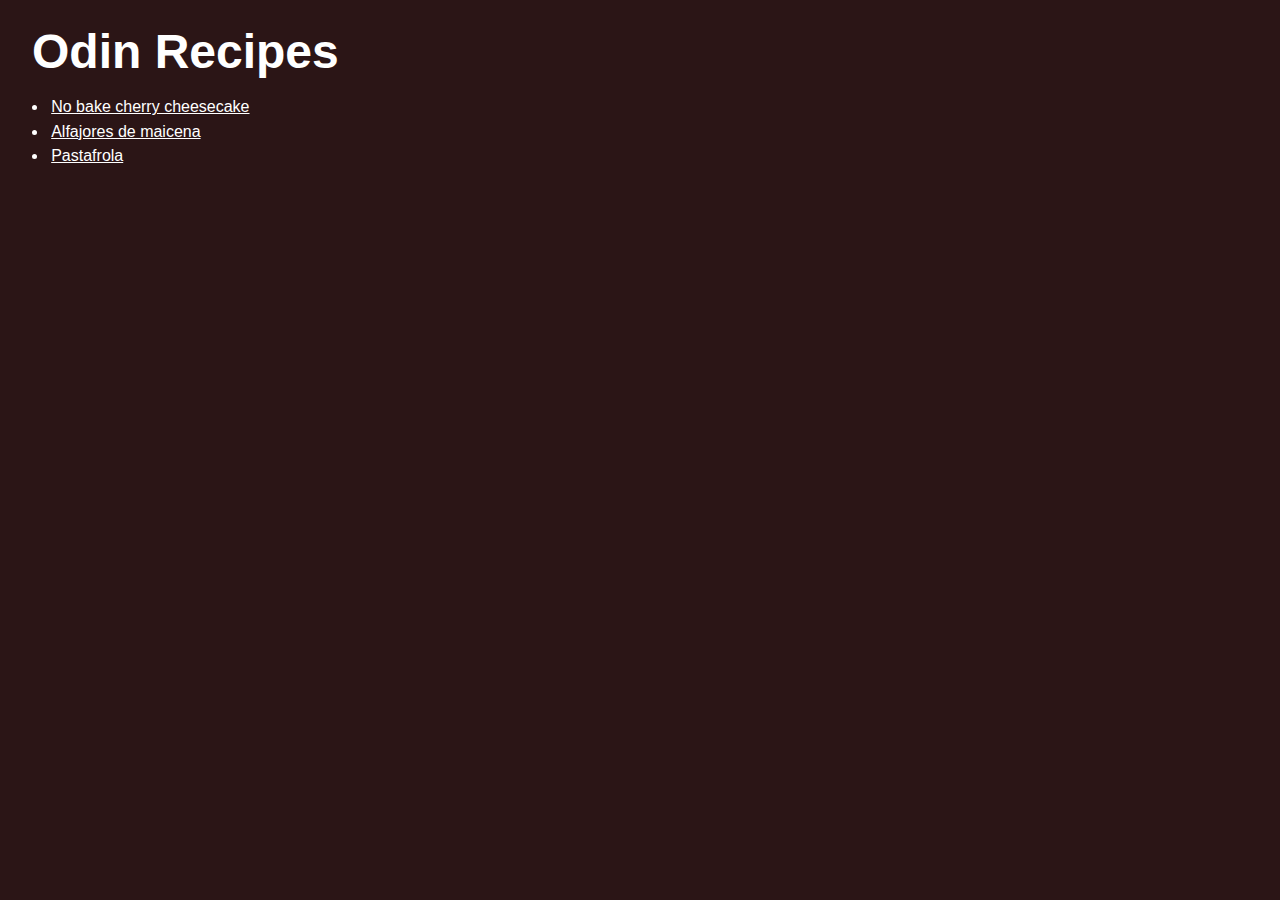
<file: index.html>
<!DOCTYPE html>
<html lang="en">
<head>
    <meta charset="UTF-8">
    <title>Odin Recipes</title>
    <link rel="stylesheet" href="./styles.css">
</head>
<body>
    <h1>Odin Recipes</h1>
    <ul>
    <li><a href="recipes/cheesecake.html">No bake cherry cheesecake</a></li>
    <li><a href="recipes/alfajores-maicena.html">Alfajores de maicena</a></li>
    <li><a href="recipes/pastafrola.html">Pastafrola</a></li>
    </ul>
</body>
</html>
</file>
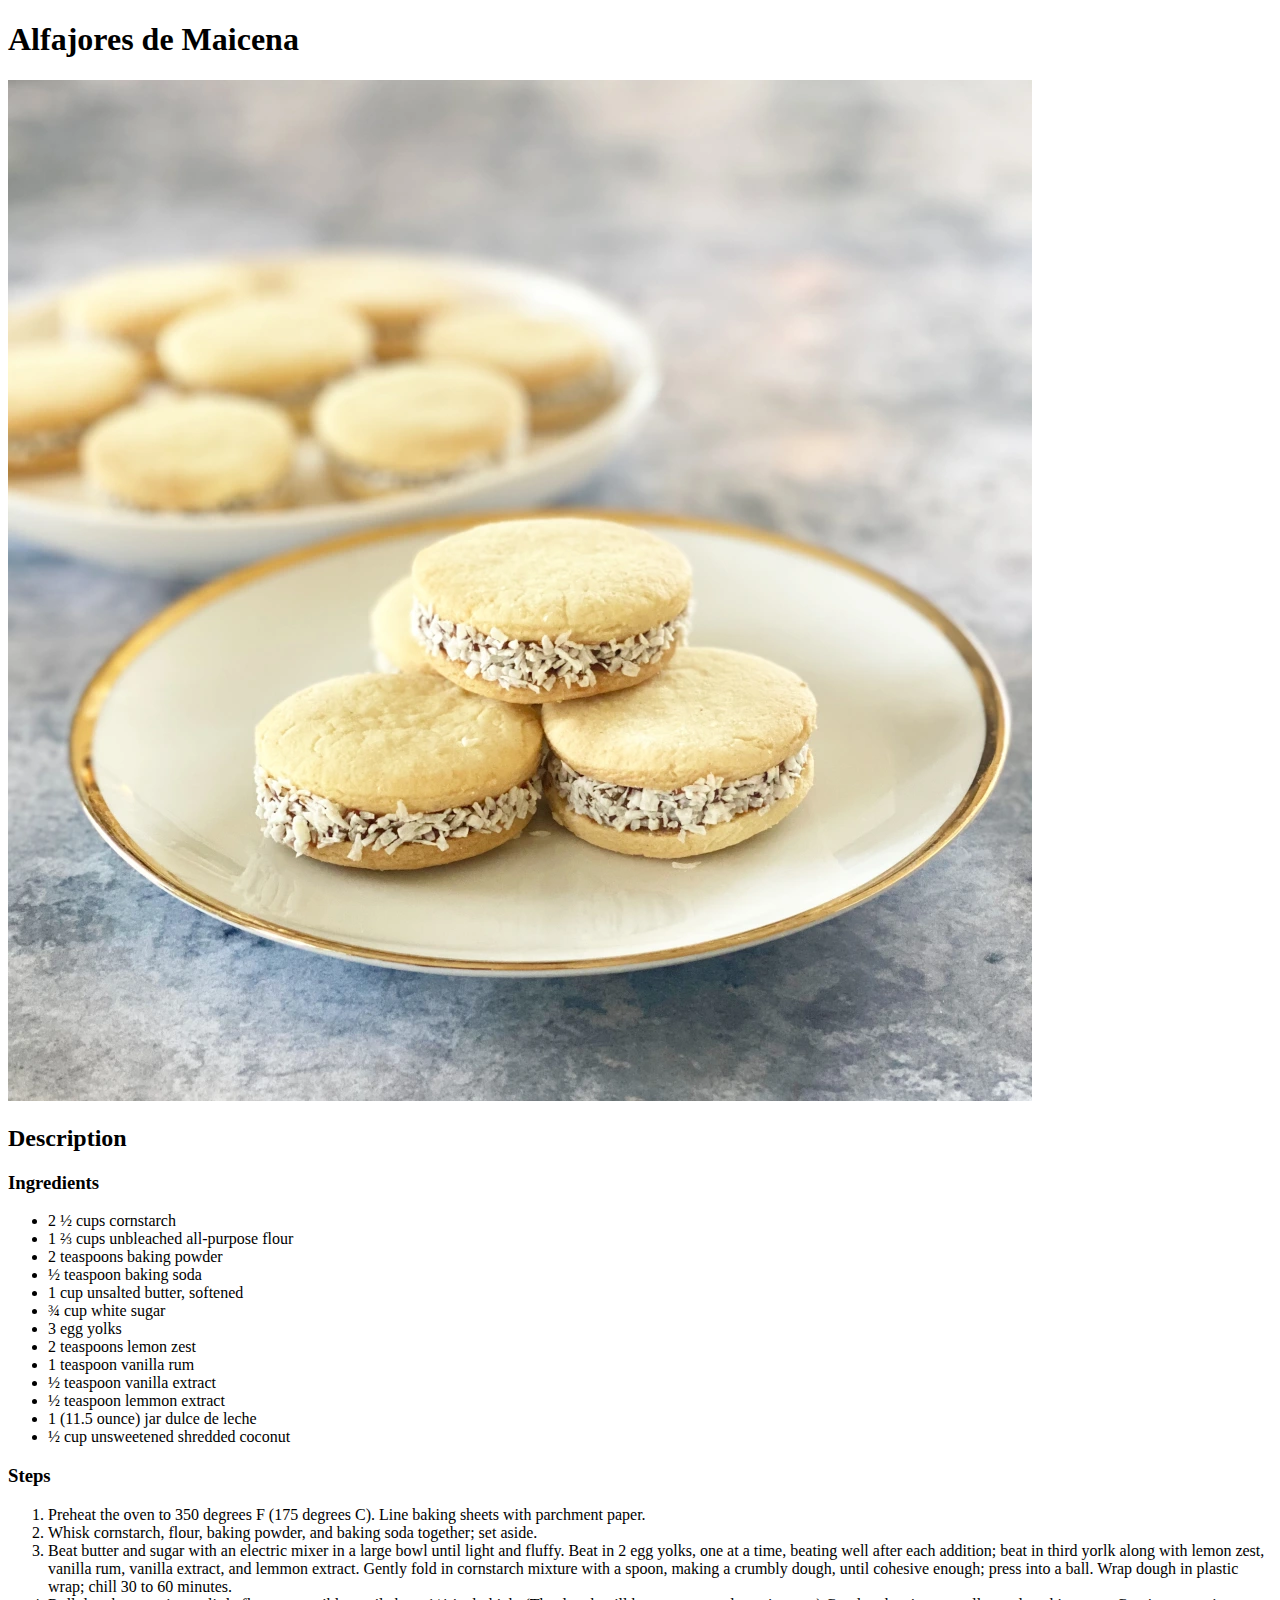
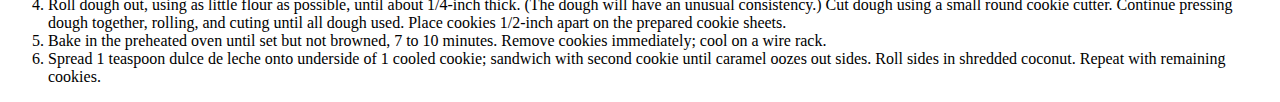
<file: recipes/alfajores-maicena.html>
<!DOCTYPE html>
<html>
    <head>
        <meta charset="UTF-8">
        <title>Alajores de Maicena</title>
    </head>
    <body>
        <h1>Alfajores de Maicena</h1>
        <img src="../recipes/alfajores-maicena.jpg" alt="picture of alfajores de maicena" width="1024" height="1021">

        <h2>Description</h2>
        <h3>Ingredients</h3>
        <ul>
            <li>2 ½ cups cornstarch</li>
            <li>1 ⅔ cups unbleached all-purpose flour</li>
            <li>2 teaspoons baking powder</li>
            <li>½ teaspoon baking soda</li>
            <li>1 cup unsalted butter, softened</li>
            <li>¾ cup white sugar</li>
            <li>3 egg yolks</li>
            <li>2 teaspoons lemon zest</li>
            <li>1 teaspoon vanilla rum</li>
            <li>½ teaspoon vanilla extract</li>
            <li>½ teaspoon lemmon extract</li>
            <li>1 (11.5 ounce) jar dulce de leche</li>
            <li>½ cup unsweetened shredded coconut</li>
        </ul>

        <h3>Steps</h3>
        <ol>
            <li>Preheat the oven to 350 degrees F (175 degrees C). Line baking sheets with parchment paper.</li>
            <li>Whisk cornstarch, flour, baking powder, and baking soda together; set aside.</li>
            <li>Beat butter and sugar with an electric mixer in a large bowl until light and fluffy. Beat in 2 egg yolks, one at a time, beating well after each addition; beat in third yorlk along with lemon zest, vanilla rum, vanilla extract, and lemmon extract. Gently fold in cornstarch mixture with a spoon, making a crumbly dough, until cohesive enough; press into a ball. Wrap dough in plastic wrap; chill 30 to 60 minutes.</li>
            <li>Roll dough out, using as little flour as possible, until about 1/4-inch thick. (The dough will have an unusual consistency.) Cut dough using a small round cookie cutter. Continue pressing dough together, rolling, and cuting until all dough used. Place cookies 1/2-inch apart on the prepared cookie sheets.</li>
            <li>Bake in the preheated oven until set but not browned, 7 to 10 minutes. Remove cookies immediately; cool on a wire rack.</li>
            <li>Spread 1 teaspoon dulce de leche onto underside of 1 cooled cookie; sandwich with second cookie until caramel oozes out sides. Roll sides in shredded coconut. Repeat with remaining cookies.</li>
        </ol>
    </body>
</html>
</file>
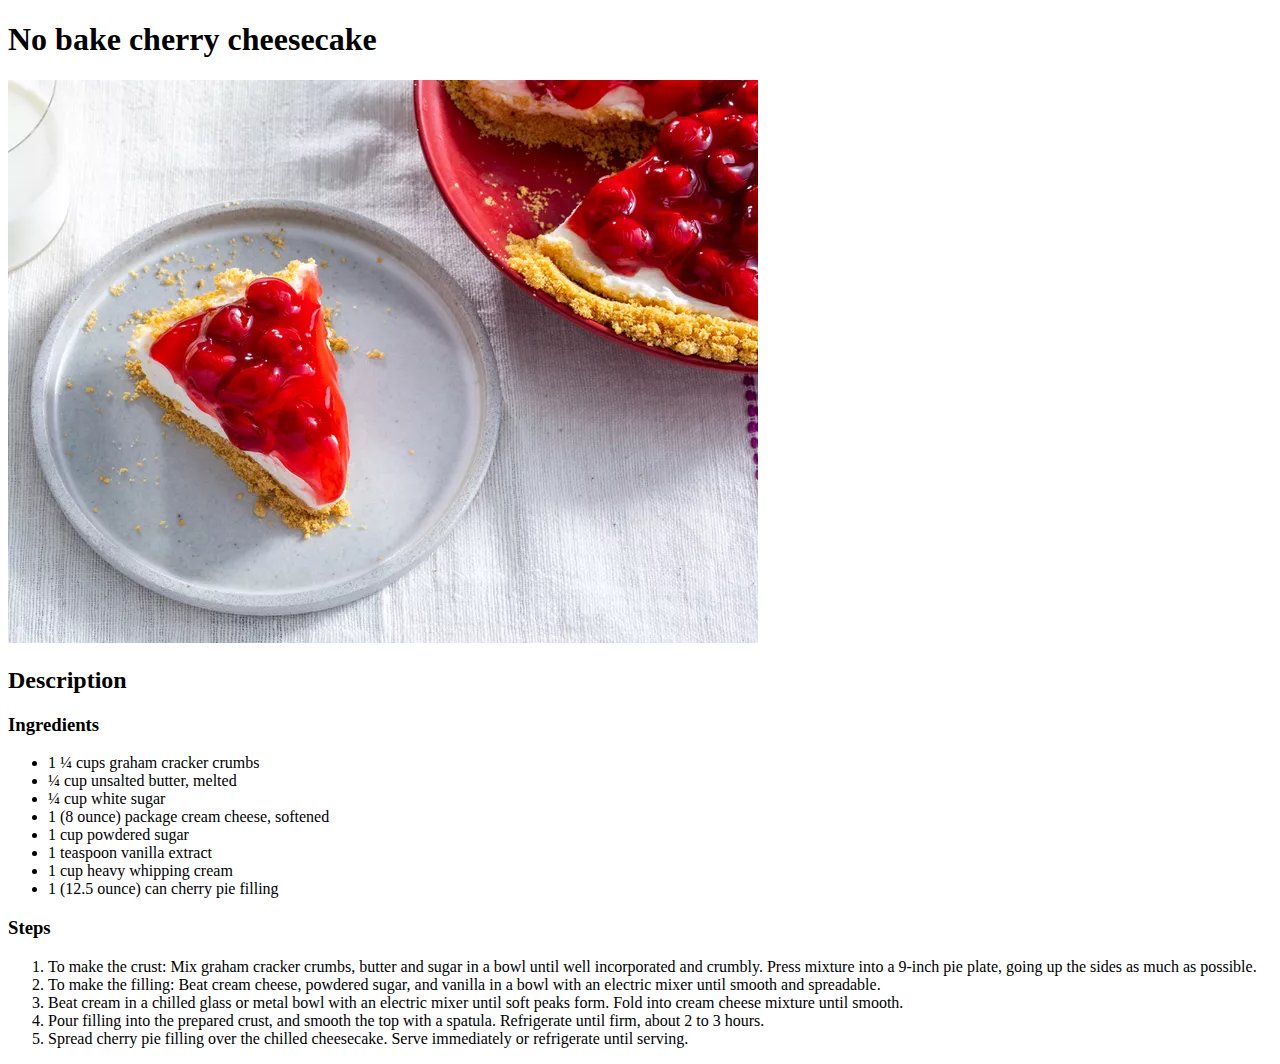
<file: recipes/cheesecake.html>
<!DOCTYPE html>
<html>
<head>
    <meta charset="UTF-8">
    <title>No bake cherry cheesecake</title>
</head>
<body>
    <h1>No bake cherry cheesecake</h1>
    <img src="../recipes/cheesecake.jpg" alt="picture of a cherry cheesecake" height="563" width="750">
    
    <h2>Description</h2>
    <h3>Ingredients</h3>
    <ul>
        <li>1 ¼ cups graham cracker crumbs</li>
        <li>¼ cup unsalted butter, melted</li>
        <li>¼ cup white sugar</li>
        <li>1 (8 ounce) package cream cheese, softened</li>
        <li>1 cup powdered sugar</li>
        <li>1 teaspoon vanilla extract</li>
        <li>1 cup heavy whipping cream</li>
        <li>1 (12.5 ounce) can cherry pie filling</li>
    </ul>

    <h3>Steps</h3>
    <ol>
        <li>To make the crust: Mix graham cracker crumbs, butter and sugar in a bowl until well incorporated and crumbly. Press mixture into a 9-inch pie plate, going up the sides as much as possible.</li>
        <li>To make the filling: Beat cream cheese, powdered sugar, and vanilla in a bowl with an electric mixer until smooth and spreadable.</li>
        <li>Beat cream in a chilled glass or metal bowl with an electric mixer until soft peaks form. Fold into cream cheese mixture until smooth.</li>
        <li>Pour filling into the prepared crust, and smooth the top with a spatula. Refrigerate until firm, about 2 to 3 hours.</li>
        <li>Spread cherry pie filling over the chilled cheesecake. Serve immediately or refrigerate until serving.</li>
    </ol>
</body>
</html>
</file>
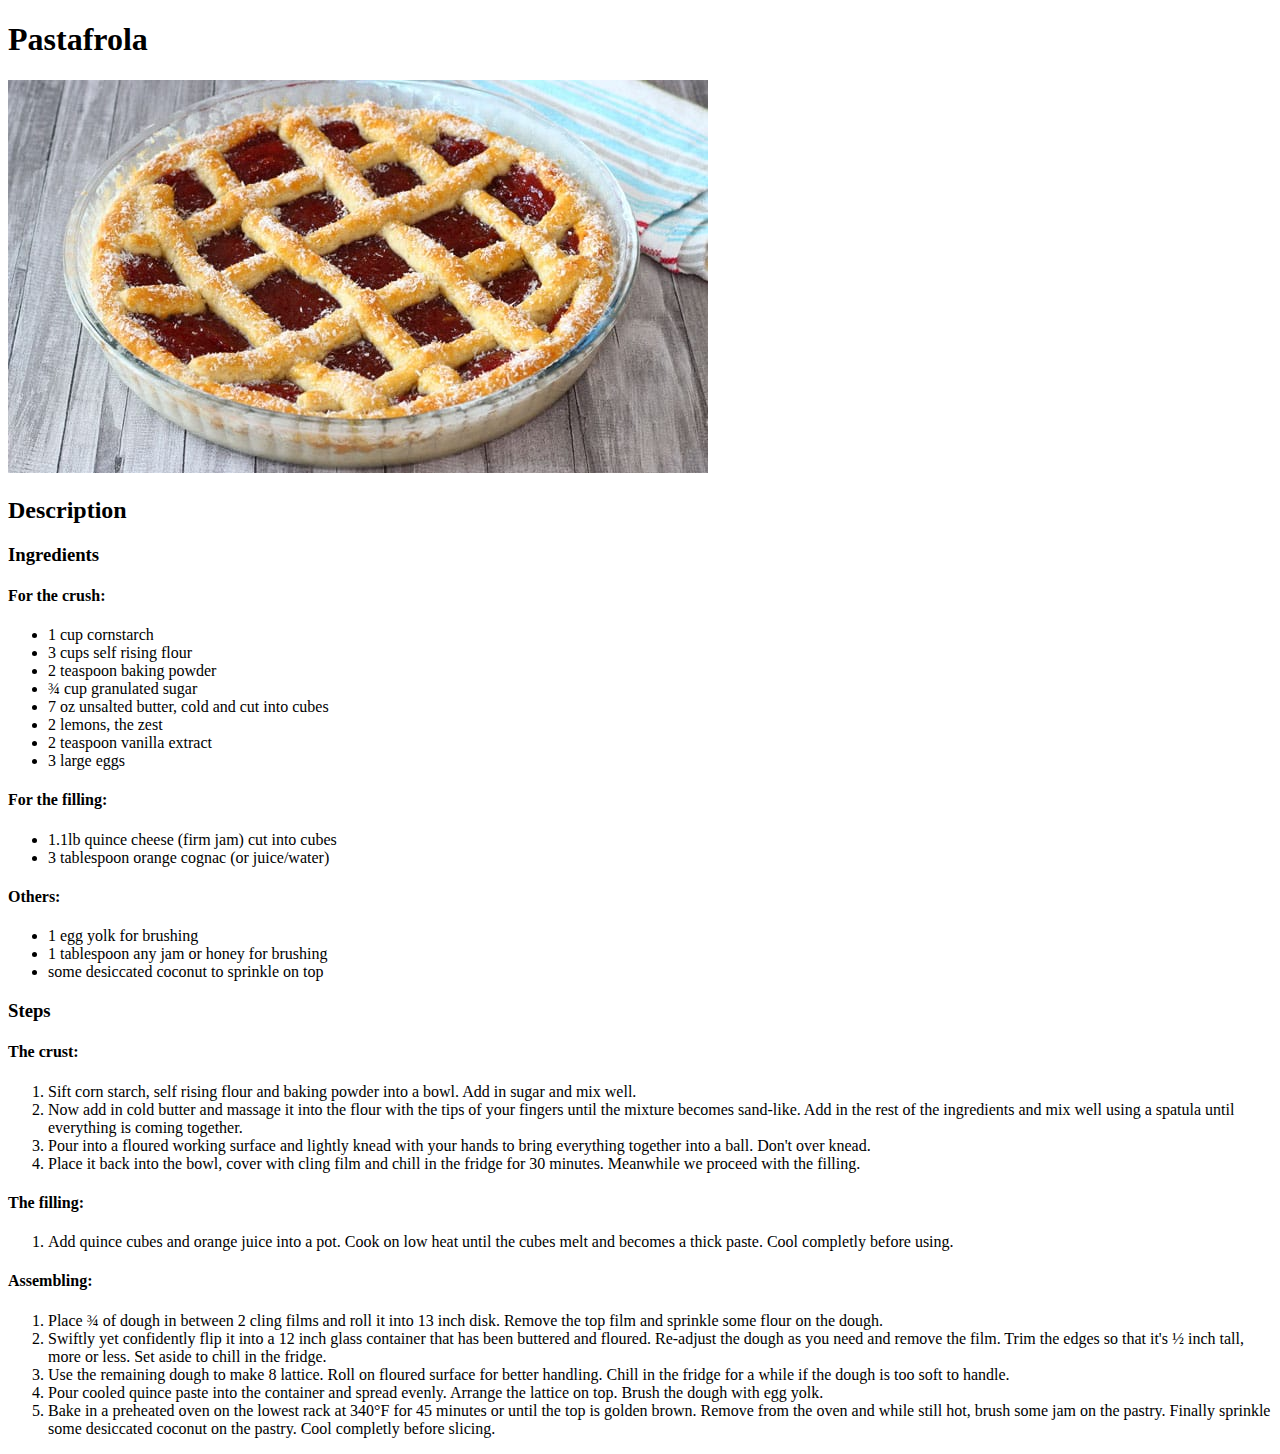
<file: recipes/pastafrola.html>
<!DOCTYPE html>
<html>
    <head>
        <meta charset="UTF-8">
        <title>Pastafrola</title>
    </head>
    <body>
        <h1>Pastafrola</h1>
        <img src="../recipes/pastafrola.jpg" alt="photograph of a pastafrola" width="700" height="393">

        <h2>Description</h2>
        <h3>Ingredients</h3>
            <h4>For the crush:</h4>
                <ul>
                    <li>1 cup cornstarch</li>
                    <li>3 cups self rising flour</li>
                    <li>2 teaspoon baking powder</li>
                    <li>¾ cup granulated sugar</li>
                    <li>7 oz unsalted butter, cold and cut into cubes</li>
                    <li>2 lemons, the zest</li>
                    <li>2 teaspoon vanilla extract</li>
                    <li>3 large eggs</li>
                </ul>
            
                <h4>For the filling:</h4>
                <ul>
                    <li>1.1lb quince cheese (firm jam) cut into cubes</li>
                    <li>3 tablespoon orange cognac (or juice/water)</li>
                </ul>

            <h4>Others:</h4>
                <ul>
                    <li>1 egg yolk for brushing</li>
                    <li>1 tablespoon any jam or honey for brushing</li>
                    <li>some desiccated coconut to sprinkle on top</li>
                </ul>
        
        <h3>Steps</h3>
            <h4>The crust:</h4>
                <ol>
                    <li>Sift corn starch, self rising flour and baking powder into a bowl. Add in sugar and mix well.</li>
                    <li>Now add in cold butter and massage it into the flour with the tips of your fingers until the mixture becomes sand-like. Add in the rest of the ingredients and mix well using a spatula until everything is coming together.</li>
                    <li>Pour into a floured working surface and lightly knead with your hands to bring everything together into a ball. Don't over knead.</li>
                    <li>Place it back into the bowl, cover with cling film and chill in the fridge for 30 minutes. Meanwhile we proceed with the filling.</li>
                </ol>
            
                <h4>The filling:</h4>
                <ol>
                    <li>Add quince cubes and orange juice into a pot. Cook on low heat until the cubes melt and becomes a thick paste. Cool completly before using.</li>
                </ol>
            
            <h4>Assembling:</h4>
                <ol>
                    <li>Place ¾ of dough in between 2 cling films and roll it into  13 inch disk. Remove the top film and sprinkle some flour on the dough.</li>
                    <li>Swiftly yet confidently flip it into a 12 inch glass container that has been buttered and floured. Re-adjust the dough as you need and remove the film. Trim the edges so that it's ½ inch tall, more or less. Set aside to chill in the fridge.</li>
                    <li>Use the remaining dough to make 8 lattice. Roll on floured surface for better handling. Chill in the fridge for a while if the dough is too soft to handle.</li>
                    <li>Pour cooled quince paste into the container and spread evenly. Arrange the lattice on top. Brush the dough with egg yolk.</li>
                    <li>Bake in a preheated oven on the lowest rack at 340°F for 45 minutes or until the top is golden brown. Remove from the oven and while still hot, brush some jam on the pastry. Finally sprinkle some desiccated coconut on the pastry. Cool completly before slicing.</li>
                </ol>
    </body>
</html>
</file>
<file: styles.css>
* {
    background-color: rgb(43, 21, 22);
    color: white;
    font-family: 'Gill Sans', sans-serif;
}

h1 {
    font-size: 48px;
    margin: 0.5em 0 0.1em 0.5em;
    font-weight: 800;
}

li {
    padding: 0.2em;
}
</file>
